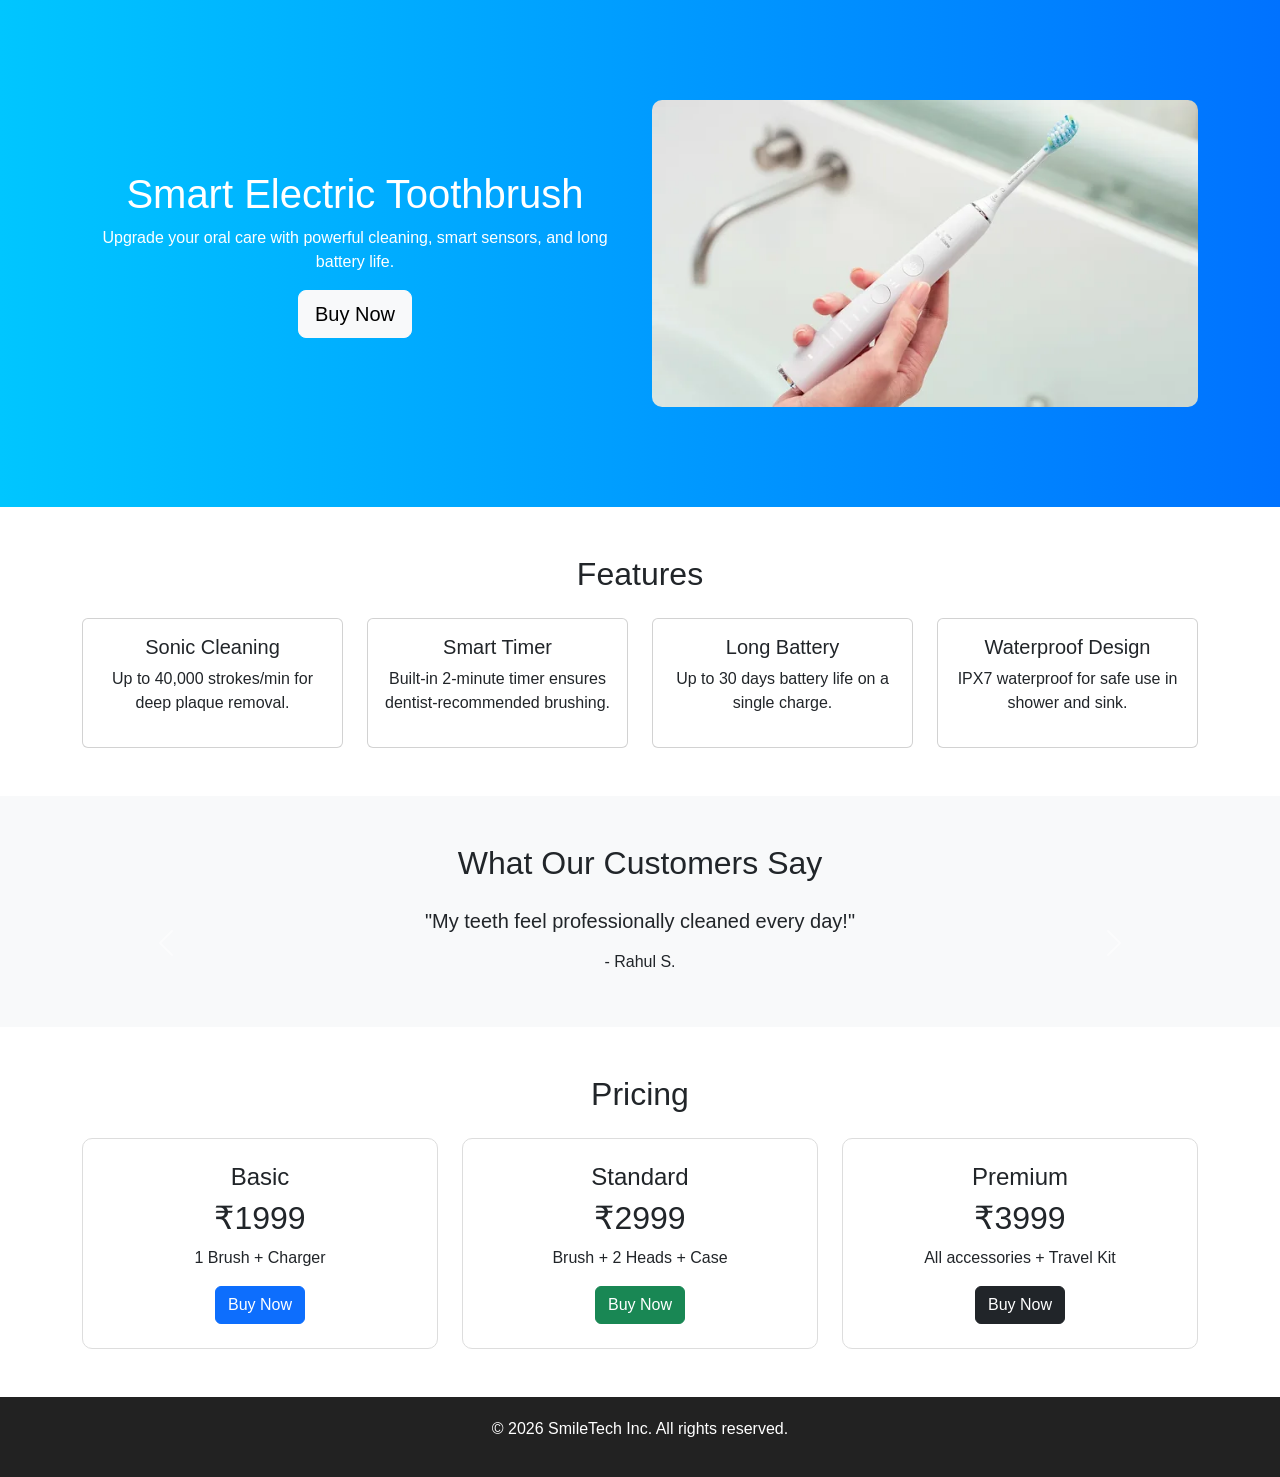
<file: AssignmentQ1/index.html>
<!DOCTYPE html>
<html lang="en">
<head>
  <meta charset="UTF-8">
  <meta name="viewport" content="width=device-width, initial-scale=1.0">
  <title>Electric Toothbrush Landing Page</title>

  <!-- Bootstrap CDN -->
  <link href="https://cdn.jsdelivr.net/npm/bootstrap@5.3.0/dist/css/bootstrap.min.css" rel="stylesheet">

  <style>
    body { font-family: Arial, sans-serif; }

    .hero {
      background: linear-gradient(to right, #00c6ff, #0072ff);
      color: white;
      padding: 100px 0;
    }

    .hero img {
      max-width: 100%;
      border-radius: 10px;
    }

    .feature-card { transition: transform 0.3s; }
    .feature-card:hover { transform: scale(1.05); }

    .pricing-card {
      border: 1px solid #ddd;
      border-radius: 10px;
      transition: transform 0.3s;
    }

    .pricing-card:hover { transform: translateY(-10px); }

    footer {
      background: #222;
      color: white;
      padding: 20px 0;
    }
  </style>
</head>
<body>

<!-- HERO SECTION -->
<section class="hero text-center">
  <div class="container">
    <div class="row align-items-center">
      <div class="col-md-6">
        <h1>Smart Electric Toothbrush</h1>
        <p>Upgrade your oral care with powerful cleaning, smart sensors, and long battery life.</p>
        <a href="#pricing" class="btn btn-light btn-lg">Buy Now</a>
      </div>
      <div class="col-md-6">
        <img src="./Electric-Toothbrushes.jpg" alt="Electric Toothbrush">
      </div>
    </div>
  </div>
</section>

<!-- FEATURES SECTION -->
<section class="py-5">
  <div class="container text-center">
    <h2 class="mb-4">Features</h2>
    <div class="row">

      <div class="col-md-3">
        <div class="card feature-card p-3">
          <h5>Sonic Cleaning</h5>
          <p>Up to 40,000 strokes/min for deep plaque removal.</p>
        </div>
      </div>

      <div class="col-md-3">
        <div class="card feature-card p-3">
          <h5>Smart Timer</h5>
          <p>Built-in 2-minute timer ensures dentist-recommended brushing.</p>
        </div>
      </div>

      <div class="col-md-3">
        <div class="card feature-card p-3">
          <h5>Long Battery</h5>
          <p>Up to 30 days battery life on a single charge.</p>
        </div>
      </div>

      <div class="col-md-3">
        <div class="card feature-card p-3">
          <h5>Waterproof Design</h5>
          <p>IPX7 waterproof for safe use in shower and sink.</p>
        </div>
      </div>

    </div>
  </div>
</section>

<!-- TESTIMONIALS SECTION -->
<section class="bg-light py-5">
  <div class="container text-center">
    <h2 class="mb-4">What Our Customers Say</h2>

    <div id="testimonialCarousel" class="carousel slide" data-bs-ride="carousel">
      <div class="carousel-inner">
        <div class="carousel-item active">
          <p class="lead">"My teeth feel professionally cleaned every day!"</p>
          <h6>- Rahul S.</h6>
        </div>
        <div class="carousel-item">
          <p class="lead">"Battery lasts forever and the cleaning is powerful."</p>
          <h6>- Priya K.</h6>
        </div>
        <div class="carousel-item">
          <p class="lead">"Best investment for my dental health."</p>
          <h6>- Amit P.</h6>
        </div>
      </div>

      <button class="carousel-control-prev" type="button" data-bs-target="#testimonialCarousel" data-bs-slide="prev">
        <span class="carousel-control-prev-icon"></span>
      </button>
      <button class="carousel-control-next" type="button" data-bs-target="#testimonialCarousel" data-bs-slide="next">
        <span class="carousel-control-next-icon"></span>
      </button>
    </div>
  </div>
</section>

<!-- PRICING SECTION -->
<section id="pricing" class="py-5">
  <div class="container text-center">
    <h2 class="mb-4">Pricing</h2>
    <div class="row">

      <div class="col-md-4">
        <div class="pricing-card p-4">
          <h4>Basic</h4>
          <h2>₹1999</h2>
          <p>1 Brush + Charger</p>
          <button class="btn btn-primary">Buy Now</button>
        </div>
      </div>

      <div class="col-md-4">
        <div class="pricing-card p-4">
          <h4>Standard</h4>
          <h2>₹2999</h2>
          <p>Brush + 2 Heads + Case</p>
          <button class="btn btn-success">Buy Now</button>
        </div>
      </div>

      <div class="col-md-4">
        <div class="pricing-card p-4">
          <h4>Premium</h4>
          <h2>₹3999</h2>
          <p>All accessories + Travel Kit</p>
          <button class="btn btn-dark">Buy Now</button>
        </div>
      </div>

    </div>
  </div>
</section>

<!-- FOOTER -->
<footer class="text-center">
  <p>© 2026 SmileTech Inc. All rights reserved.</p>
</footer>

<!-- Bootstrap JS -->
<script src="https://cdn.jsdelivr.net/npm/bootstrap@5.3.0/dist/js/bootstrap.bundle.min.js"></script>

</body>
</html>
</file>
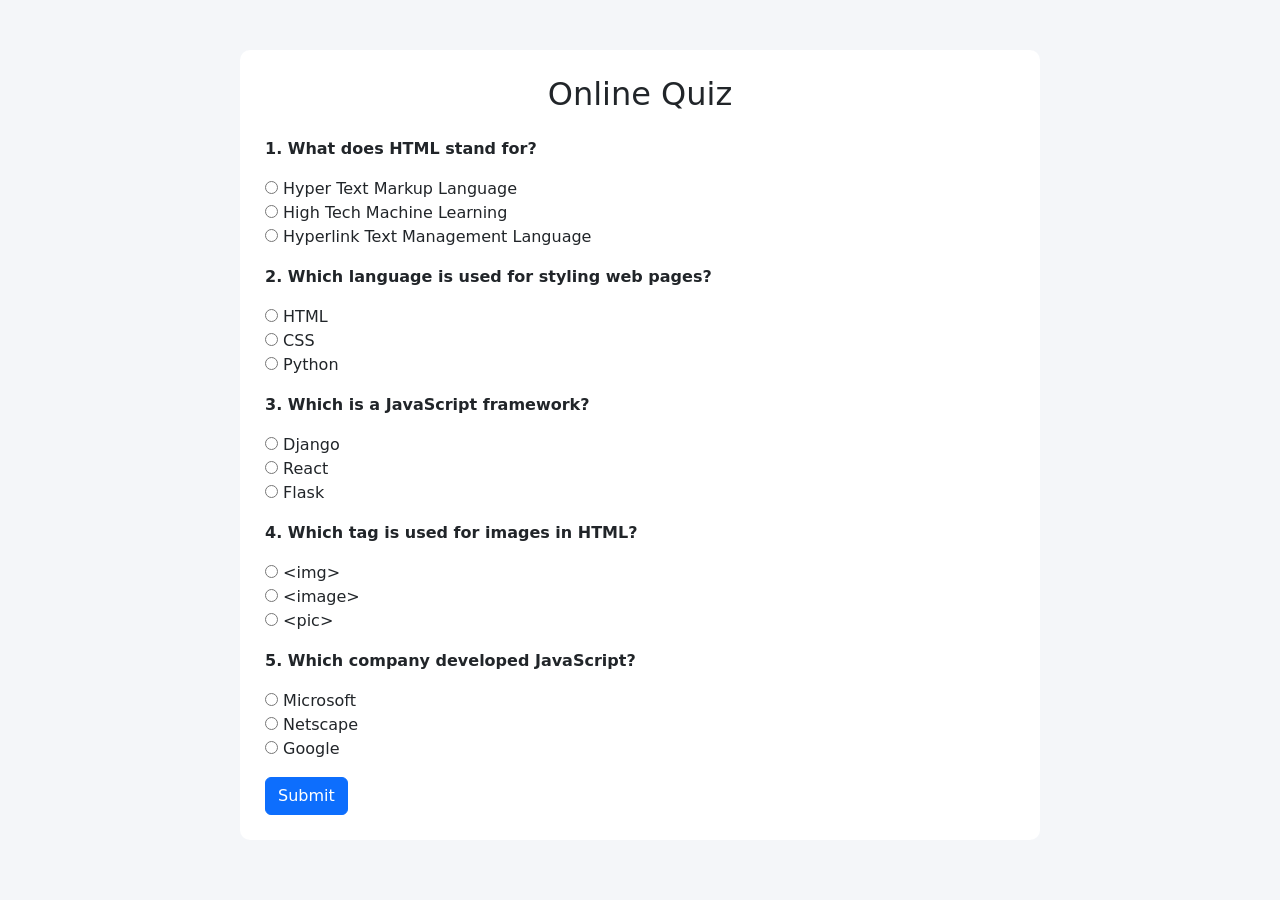
<file: AssignmentQ1/quiz.html>
<!DOCTYPE html>
<html lang="en">
<head>
  <meta charset="UTF-8">
  <meta name="viewport" content="width=device-width, initial-scale=1.0">
  <title>Online Quiz System</title>
  <link href="https://cdn.jsdelivr.net/npm/bootstrap@5.3.0/dist/css/bootstrap.min.css" rel="stylesheet">
  <style>
    body { background:#f4f6f9; }
    .quiz-container { max-width:800px; margin:50px auto; background:#fff; padding:25px; border-radius:10px; }
    .result { display:none; }
  </style>
</head>
<body>

<div class="quiz-container">
  <h2 class="text-center mb-4">Online Quiz</h2>

  <form id="quizForm">

    <!-- Q1 -->
    <div class="mb-3">
      <p><b>1. What does HTML stand for?</b></p>
      <input type="radio" name="q1" value="a"> Hyper Text Markup Language<br>
      <input type="radio" name="q1" value="b"> High Tech Machine Learning<br>
      <input type="radio" name="q1" value="c"> Hyperlink Text Management Language
    </div>

    <!-- Q2 -->
    <div class="mb-3">
      <p><b>2. Which language is used for styling web pages?</b></p>
      <input type="radio" name="q2" value="a"> HTML<br>
      <input type="radio" name="q2" value="b"> CSS<br>
      <input type="radio" name="q2" value="c"> Python
    </div>

    <!-- Q3 -->
    <div class="mb-3">
      <p><b>3. Which is a JavaScript framework?</b></p>
      <input type="radio" name="q3" value="a"> Django<br>
      <input type="radio" name="q3" value="b"> React<br>
      <input type="radio" name="q3" value="c"> Flask
    </div>

    <!-- Q4 -->
    <div class="mb-3">
      <p><b>4. Which tag is used for images in HTML?</b></p>
      <input type="radio" name="q4" value="a"> &lt;img&gt;<br>
      <input type="radio" name="q4" value="b"> &lt;image&gt;<br>
      <input type="radio" name="q4" value="c"> &lt;pic&gt;
    </div>

    <!-- Q5 -->
    <div class="mb-3">
      <p><b>5. Which company developed JavaScript?</b></p>
      <input type="radio" name="q5" value="a"> Microsoft<br>
      <input type="radio" name="q5" value="b"> Netscape<br>
      <input type="radio" name="q5" value="c"> Google
    </div>

    <button type="button" class="btn btn-primary" onclick="submitQuiz()">Submit</button>
  </form>

  <!-- RESULT -->
  <div class="result mt-4" id="resultBox">
    <h4>Your Score: <span id="score"></span>/5</h4>
    <div id="answers"></div>
  </div>
</div>

<script>
function submitQuiz() {
  let answers = {
    q1: 'a',
    q2: 'b',
    q3: 'b',
    q4: 'a',
    q5: 'b'
  };

  let explanations = {
    q1: 'HTML stands for Hyper Text Markup Language.',
    q2: 'CSS is used to style web pages.',
    q3: 'React is a JavaScript framework/library.',
    q4: '<img> tag is used to display images.',
    q5: 'JavaScript was developed by Netscape.'
  };

  let score = 0;
  let output = '';

  for (let q in answers) {
    let selected = document.querySelector(`input[name="${q}"]:checked`);

    if (!selected) {
      alert('Please answer all questions!');
      return;
    }

    if (selected.value === answers[q]) {
      score++;
      output += `<p><b>${q.toUpperCase()}:</b> Correct ✔<br>${explanations[q]}</p>`;
    } else {
      output += `<p><b>${q.toUpperCase()}:</b> Wrong ❌<br>Correct Answer: ${answers[q]}<br>${explanations[q]}</p>`;
    }
  }

  document.getElementById('score').innerText = score;
  document.getElementById('answers').innerHTML = output;
  document.getElementById('resultBox').style.display = 'block';
}
</script>

</body>
</html>
</file>
